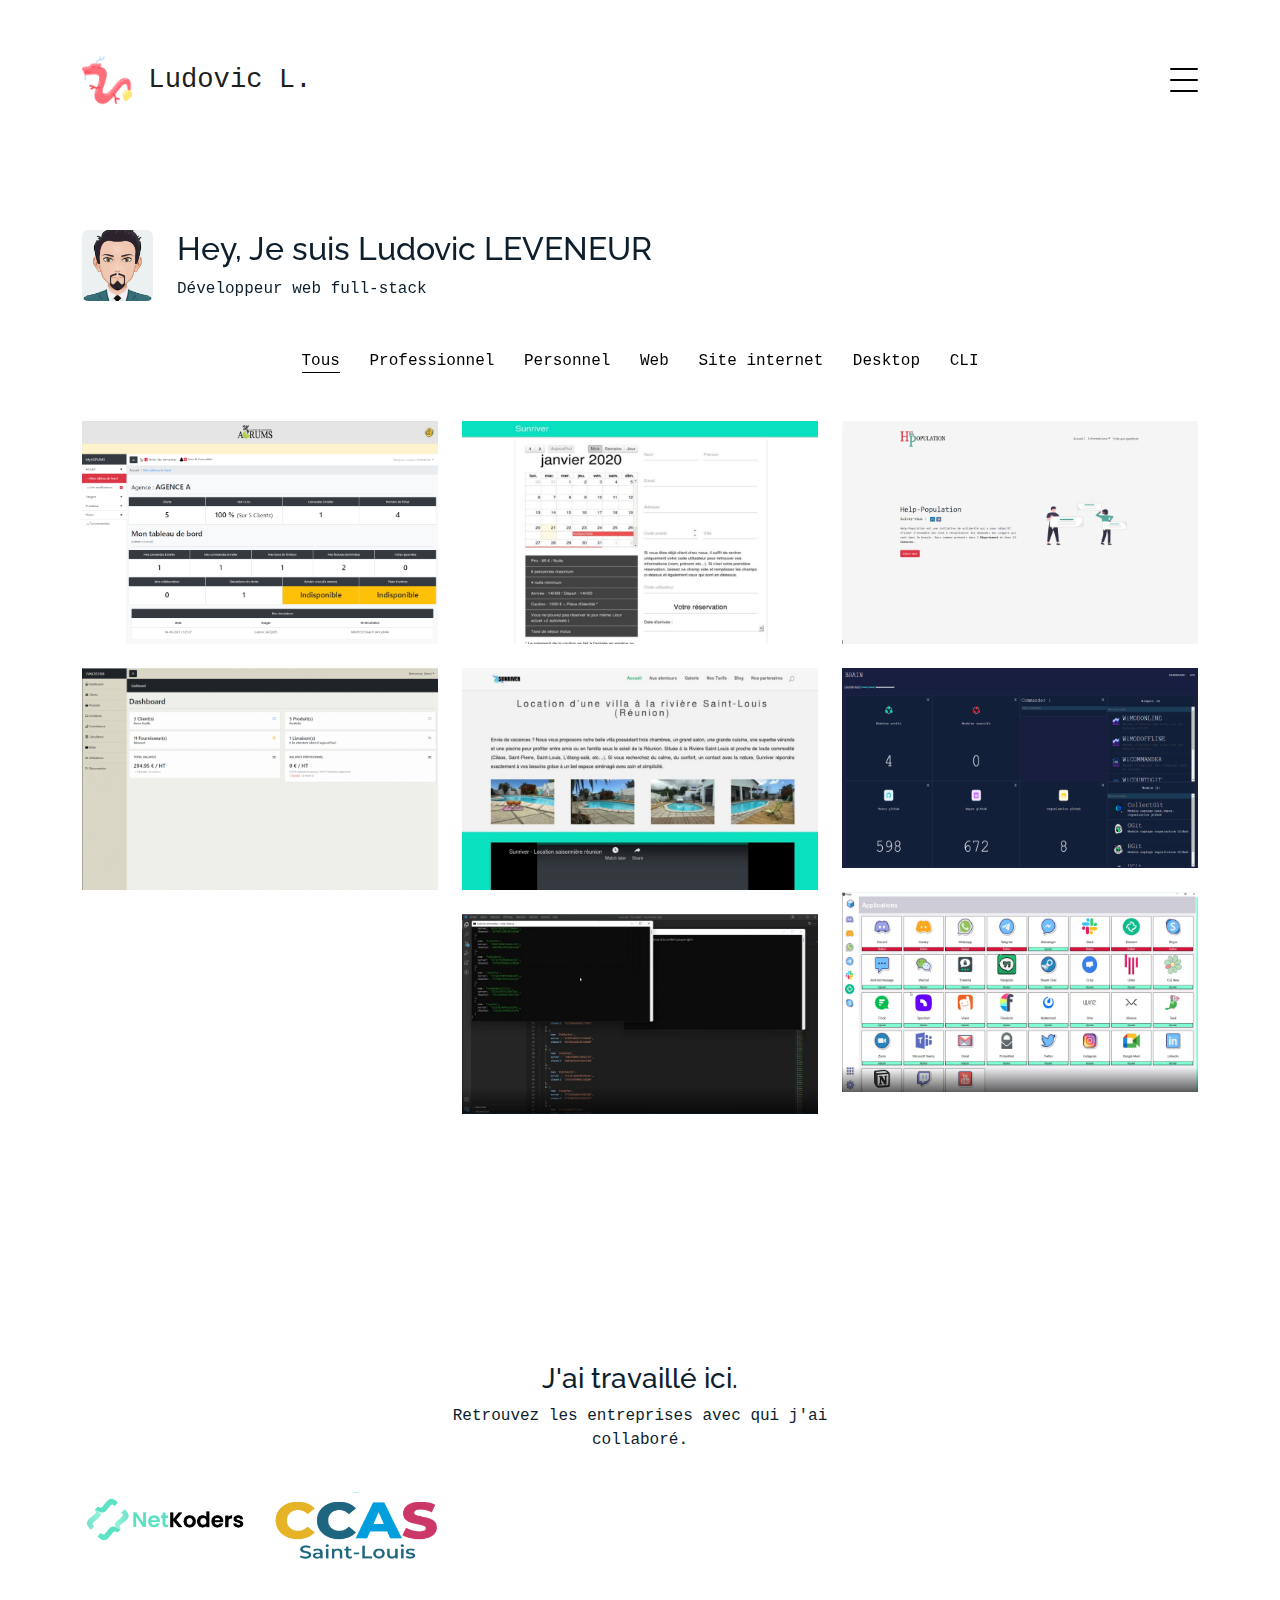
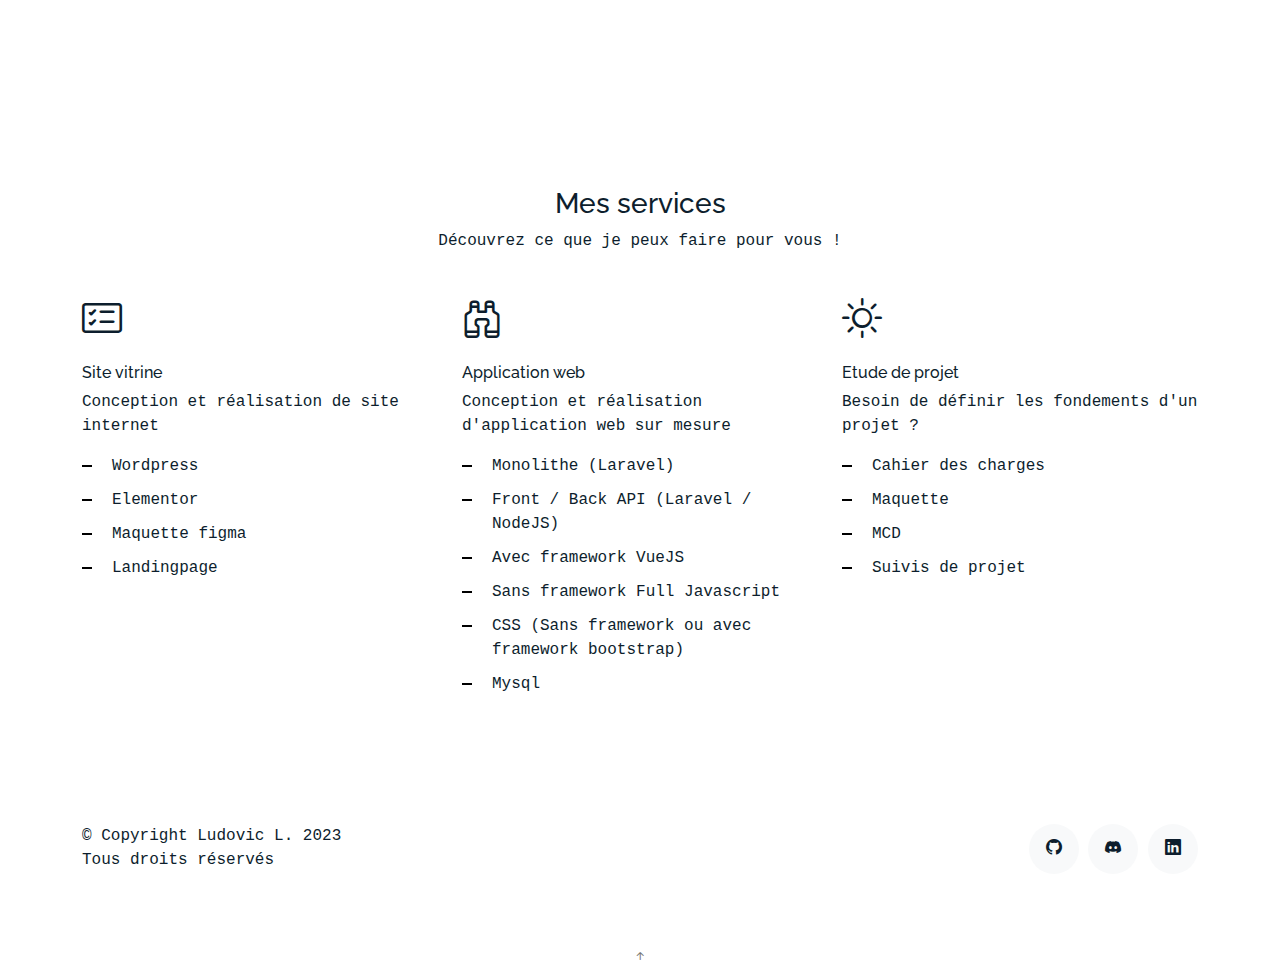
<file: index.html>
<!DOCTYPE html>
<html lang="en">

<head>
  <meta charset="utf-8">
  <meta content="width=device-width, initial-scale=1.0" name="viewport">

  <title>Ludovic L. - Développeur web fullstack à la réunion</title>
  <meta content="Développeur web fullstack passionnée par les nouvelles technologies." name="description">
  <meta content="" name="keywords">

  <!-- Favicons -->
  <link href="assets/img/favicon.png" rel="icon">
  <link href="assets/img/apple-touch-icon.png" rel="apple-touch-icon">

  <!-- Google Fonts -->
  <link href="https://fonts.googleapis.com/css?family=https://fonts.googleapis.com/css?family=Inconsolata:400,500,600,700|Raleway:400,400i,500,500i,600,600i,700,700i" rel="stylesheet">

  <!-- Vendor CSS Files -->
  <link href="assets/vendor/aos/aos.css" rel="stylesheet">
  <link href="assets/vendor/bootstrap/css/bootstrap.min.css" rel="stylesheet">
  <link href="assets/vendor/bootstrap-icons/bootstrap-icons.css" rel="stylesheet">
  <link href="assets/vendor/swiper/swiper-bundle.min.css" rel="stylesheet">

  <!-- Template Main CSS File -->
  <link href="assets/css/style.css" rel="stylesheet">

  <!-- =======================================================
  * Template Name: MyPortfolio - v4.10.0
  * Template URL: https://bootstrapmade.com/myportfolio-bootstrap-portfolio-website-template/
  * Author: BootstrapMade.com
  * License: https://bootstrapmade.com/license/
  ======================================================== -->
</head>

<body>

  <!-- ======= Navbar ======= -->
  <div class="collapse navbar-collapse custom-navmenu" id="main-navbar">
    <div class="container py-2 py-md-5">
      <div class="row align-items-start">
        <div class="col-md-2">
          <ul class="custom-menu">
            <li class="active"><a href="index.html">Accueil</a></li>
            <li><a href="about.html">A propos</a></li>
            <!-- <li><a href="services.html">Services</a></li>
            <li><a href="works.html">Works</a></li>
            <li><a href="contact.html">Contact</a></li> -->
          </ul>
        </div>
        <div class="col-md-10 d-none d-md-block">
          <h3>Recrutez-nous !</h3>
          <p>Je travaille actuellement pour l'entreprise Netkoders 🚀 et nous sommes disponibles pour travailler sur vos projets.
            N'hésitez pas à me contacter sur <a href="https://www.linkedin.com/in/ludovic-leveneur-26117817b/" target="_blank">LinkedIn</a> pour en discuter.
          </p>
        </div>
      </div>

    </div>
  </div>

  <nav class="navbar navbar-light custom-navbar">
    <div class="container">
      <a class="navbar-brand" href="index.html"><img src="/assets/img/logo-dragon.png" width="50" alt=""> Ludovic L.</a>
      <a href="#" class="burger" data-bs-toggle="collapse" data-bs-target="#main-navbar">
        <span></span>
      </a>
    </div>
  </nav>

  <main id="main">

    <!-- ======= Works Section ======= -->
    <section class="section site-portfolio">
      <div class="container">
        <div class="row mb-5 align-items-center">
          <div class="col-md-1">
              <img src="/assets/img/profil.png" class="rounded img-fluid" alt="">
          </div>
          <div class="col-md-11 col-lg-6 mb-4 mb-lg-0" data-aos="fade-up">
            <h2>Hey, Je suis Ludovic LEVENEUR</h2>
            <p class="mb-0">Développeur web full-stack</p>
          </div>
        </div>
        <div class="row mb-5">
          <div class="col-md-12 col-lg-12 text-start text-lg-center" data-aos="fade-up" data-aos-delay="100">
            <div id="filters" class="filters">
              <a href="#" data-filter="*" class="active">Tous</a>
              <a href="#" data-filter=".pro">Professionnel</a>
              <a href="#" data-filter=".perso">Personnel</a>
              <a href="#" data-filter=".web">Web</a>
              <a href="#" data-filter=".site">Site internet</a>
              <a href="#" data-filter=".desktop">Desktop</a>
              <a href="#" data-filter=".cli">CLI</a>
            </div>
          </div>
        </div>
        <div id="portfolio-grid" class="row no-gutter" data-aos="fade-up" data-aos-delay="200">
          <div class="item web pro col-sm-6 col-md-4 col-lg-4 mb-4">
            <a href="#" class="item-wrap fancybox">
              <div class="work-info">
                <h3>AGRUMS</h3>
                <span>Application web</span>
              </div>
              <img class="img-fluid" src="assets/img/application-agrums.png">
            </a>
          </div>
          <div class="item web pro col-sm-6 col-md-4 col-lg-4 mb-4">
            <a href="#" class="item-wrap fancybox">
              <div class="work-info">
                <h3>Réservation location saisonnière</h3>
                <span>Application web</span>
              </div>
              <img class="img-fluid" src="assets/img/application-reservation-sunriver-location-saisonniere.jpg">
            </a>
          </div>
          <div class="item web perso col-sm-6 col-md-4 col-lg-4 mb-4">
            <a href="#" class="item-wrap fancybox">
              <div class="work-info">
                <h3>Help-Population</h3>
                <span>Application web</span>
              </div>
              <img class="img-fluid" src="assets/img/application-help-population.png">
            </a>
          </div>
          <div class="item site pro col-sm-6 col-md-4 col-lg-4 mb-4">
            <a href="#" class="item-wrap fancybox">
              <div class="work-info">
                <h3>Sunriver - Location saisonnière</h3>
                <span>Site internet</span>
              </div>
              <img class="img-fluid" src="assets/img/sunriver-location-saisonniere.jpg">
            </a>
          </div>
          <div class="item web perso col-sm-6 col-md-4 col-lg-4 mb-4">
            <a href="#" class="item-wrap fancybox">
              <div class="work-info">
                <h3>Brain - Cerveau numérique</h3>
                <span>Application web</span>
              </div>
              <img class="img-fluid" src="assets/img/application-brain.png">
            </a>
          </div>
          <div class="item web perso col-sm-6 col-md-4 col-lg-4 mb-4">
            <a href="#" class="item-wrap fancybox">
              <div class="work-info">
                <h3>DistBoisson</h3>
                <span>Application web</span>
              </div>
              <img class="img-fluid" src="assets/img/lvndistrib_wallpaper-1024x515.png">
            </a>
          </div>
          <div class="item desktop perso col-sm-6 col-md-4 col-lg-4 mb-4">
            <a href="#" class="item-wrap fancybox">
              <div class="work-info">
                <h3>Kube</h3>
                <span>Application desktop</span>
              </div>
              <img class="img-fluid" src="assets/img/application-kube.png">
            </a>
          </div>
          <div class="item cli perso col-sm-6 col-md-4 col-lg-4 mb-4">
            <a href="#" class="item-wrap fancybox">
              <div class="work-info">
                <h3>Discord Self Bot</h3>
                <span>Application ligne de commande</span>
              </div>
              <img class="img-fluid" src="assets/img/application-discordselfbot.png">
            </a>
          </div>
        </div>
      </div>
    </section><!-- End  Works Section -->

    <!-- ======= Clients Section ======= -->
    <section class="section">
      <div class="container">
        <div class="row justify-content-center text-center mb-4">
          <div class="col-5">
            <h3 class="h3 heading">J'ai travaillé ici.</h3>
            <p>Retrouvez les entreprises avec qui j'ai collaboré.</p>
          </div>
        </div>
        <div class="row">
          <div class="col-6 col-sm-4 col-md-2">
            <a href="#" class="client-logo"><img src="assets/img/logo-netkoders.png" alt="Image" class="img-fluid"></a>
          </div>
          <div class="col-6 col-sm-4 col-md-2">
            <a href="#" class="client-logo"><img src="assets/img/logo-ccas.png" alt="Image" class="img-fluid"></a>
          </div>
        </div>
      </div>
    </section><!-- End Clients Section -->

    <!-- ======= Services Section ======= -->
    <section class="section services">
      <div class="container">
        <div class="row justify-content-center text-center mb-4">
          <div class="col-5">
            <h3 class="h3 heading">Mes services</h3>
            <p>Découvrez ce que je peux faire pour vous !</p>
          </div>
        </div>
        <div class="row">

          <div class="col-12 col-sm-6 col-md-6 col-lg-4">
            <i class="bi bi-card-checklist"></i>
            <h4 class="h4 mb-2">Site vitrine</h4>
            <p>Conception et réalisation de site internet</p>
            <ul class="list-unstyled list-line">
              <li>Wordpress</li>
              <li>Elementor</li>
              <li>Maquette figma</li>
              <li>Landingpage</li>
            </ul>
          </div>
          <div class="col-12 col-sm-6 col-md-6 col-lg-4">
            <i class="bi bi-binoculars"></i>
            <h4 class="h4 mb-2">Application web</h4>
            <p>Conception et réalisation d'application web sur mesure</p>
            <ul class="list-unstyled list-line">
              <li>Monolithe (Laravel)</li>
              <li>Front / Back API (Laravel / NodeJS)</li>
              <li>Avec framework VueJS</li>
              <li>Sans framework Full Javascript</li>
              <li>CSS (Sans framework ou avec framework bootstrap)</li>
              <li>Mysql</li>
            </ul>
          </div>
          <div class="col-12 col-sm-6 col-md-6 col-lg-4">
            <i class="bi bi-brightness-high"></i>
            <h4 class="h4 mb-2">Etude de projet</h4>
            <p>Besoin de définir les fondements d'un projet ?</p>
            <ul class="list-unstyled list-line">
              <li>Cahier des charges</li>
              <li>Maquette</li>
              <li>MCD</li>
              <li>Suivis de projet</li>
            </ul>
          </div>
        </div>
      </div>
    </section><!-- End Services Section -->

    <!-- ======= Testimonials Section ======= 
    <section class="section pt-0">
      <div class="container">

        <div class="testimonials-slider swiper" data-aos="fade-up" data-aos-delay="100">
          <div class="swiper-wrapper">

            <div class="swiper-slide">
              <div class="testimonial-wrap">
                <div class="testimonial">
                  <img src="assets/img/person_1.jpg" alt="Image" class="img-fluid">
                  <blockquote>
                    <p>Lorem ipsum dolor sit amet consectetur adipisicing elit. Quisquam necessitatibus incidunt ut officiis
                      explicabo inventore.</p>
                  </blockquote>
                  <p>&mdash; Jean Hicks</p>
                </div>
              </div>
            </div>

            <div class="swiper-slide">
              <div class="testimonial-wrap">
                <div class="testimonial">
                  <img src="assets/img/person_2.jpg" alt="Image" class="img-fluid">
                  <blockquote>
                    <p>Lorem ipsum dolor sit amet consectetur adipisicing elit. Quisquam necessitatibus incidunt ut officiis
                      explicabo inventore.</p>
                  </blockquote>
                  <p>&mdash; Chris Stanworth</p>
                </div>
              </div>
            </div>

          </div>
          <div class="swiper-pagination"></div>
        </div>

      </div>
    </section> -->

  </main><!-- End #main -->

  <!-- ======= Footer ======= -->
  <footer class="footer" role="contentinfo">
    <div class="container">
      <div class="row">
        <div class="col-sm-6">
          <p class="mb-1">&copy; Copyright Ludovic L. 2023 <br> Tous droits réservés</p>
        </div>
        <div class="col-sm-6 social text-md-end">
          <!-- <a href="#"><span class="bi bi-twitter"></span></a>
          <a href="#"><span class="bi bi-facebook"></span></a>
          <a href="#"><span class="bi bi-instagram"></span></a>-->
          <a href="https://github.com/lleveneur" target="_blank"><span class="bi bi-github"></span></a>
          <a href="https://discord.gg/FzQWyTD8fN" target="_blank"><span class="bi bi-discord"></span></a>
          <a href="https://www.linkedin.com/in/ludovic-leveneur-26117817b/" target="_blank"><span class="bi bi-linkedin"></span></a>
        </div>
      </div>
    </div>
  </footer>

  <a href="#" class="back-to-top d-flex align-items-center justify-content-center"><i class="bi bi-arrow-up-short"></i></a>

  <!-- Vendor JS Files -->
  <script src="assets/vendor/aos/aos.js"></script>
  <script src="assets/vendor/bootstrap/js/bootstrap.bundle.min.js"></script>
  <script src="assets/vendor/isotope-layout/isotope.pkgd.min.js"></script>
  <script src="assets/vendor/swiper/swiper-bundle.min.js"></script>
  <script src="assets/vendor/php-email-form/validate.js"></script>

  <!-- Template Main JS File -->
  <script src="assets/js/main.js"></script>

</body>

</html>
</file>
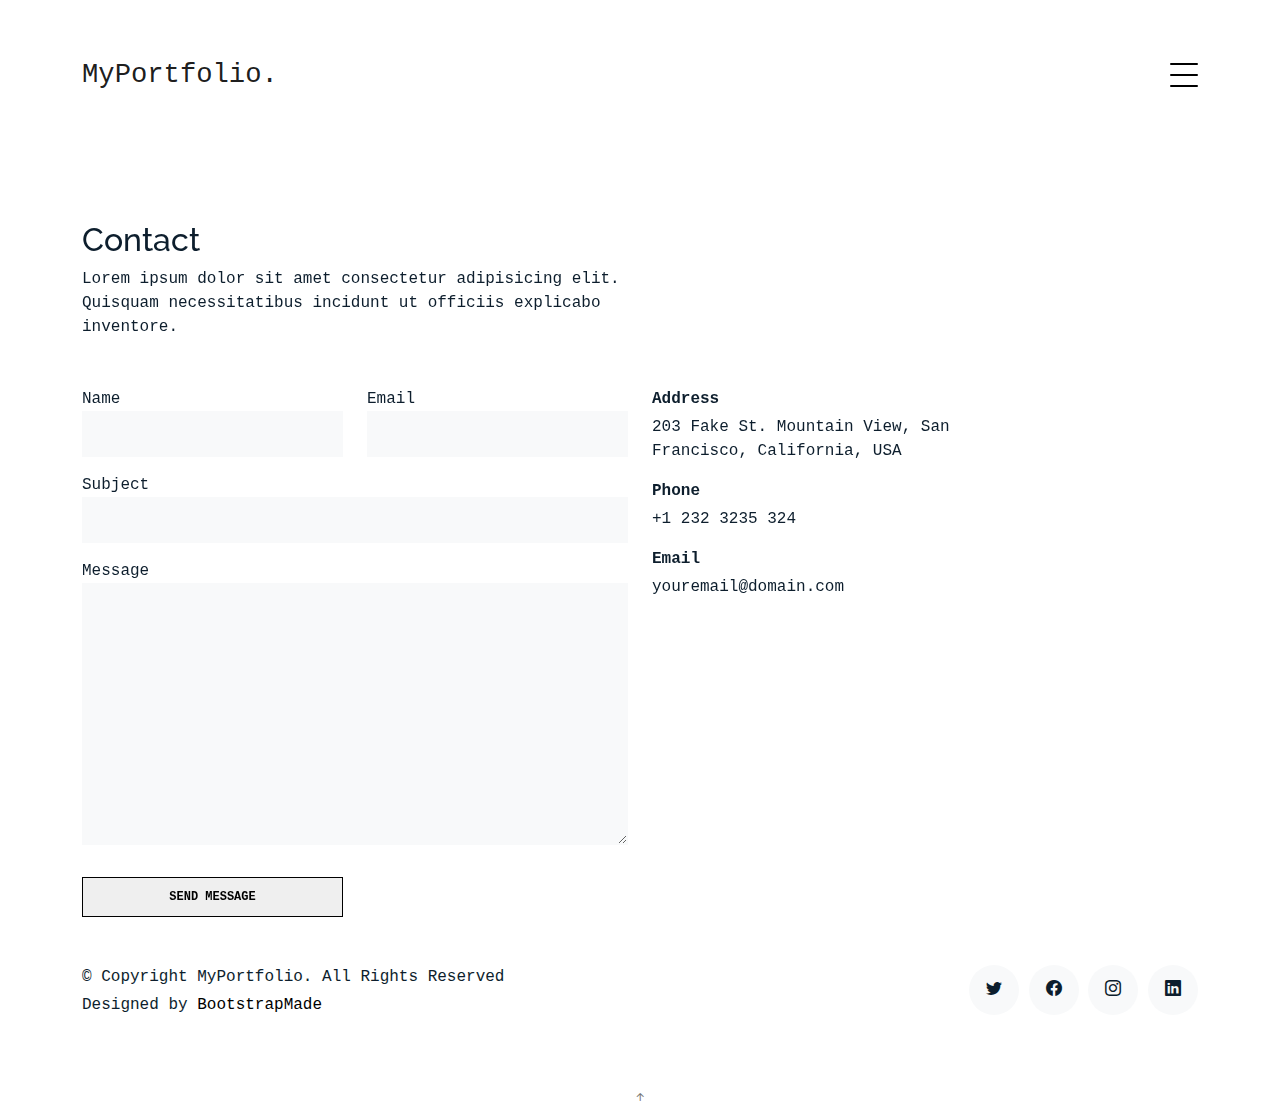
<file: contact.html>
<!DOCTYPE html>
<html lang="en">

<head>
  <meta charset="utf-8">
  <meta content="width=device-width, initial-scale=1.0" name="viewport">

  <title>MyPortfolio Bootstrap Template - Contact</title>
  <meta content="" name="description">
  <meta content="" name="keywords">

  <!-- Favicons -->
  <link href="assets/img/favicon.png" rel="icon">
  <link href="assets/img/apple-touch-icon.png" rel="apple-touch-icon">

  <!-- Google Fonts -->
  <link href="https://fonts.googleapis.com/css?family=https://fonts.googleapis.com/css?family=Inconsolata:400,500,600,700|Raleway:400,400i,500,500i,600,600i,700,700i" rel="stylesheet">

  <!-- Vendor CSS Files -->
  <link href="assets/vendor/aos/aos.css" rel="stylesheet">
  <link href="assets/vendor/bootstrap/css/bootstrap.min.css" rel="stylesheet">
  <link href="assets/vendor/bootstrap-icons/bootstrap-icons.css" rel="stylesheet">
  <link href="assets/vendor/swiper/swiper-bundle.min.css" rel="stylesheet">

  <!-- Template Main CSS File -->
  <link href="assets/css/style.css" rel="stylesheet">

  <!-- =======================================================
  * Template Name: MyPortfolio - v4.10.0
  * Template URL: https://bootstrapmade.com/myportfolio-bootstrap-portfolio-website-template/
  * Author: BootstrapMade.com
  * License: https://bootstrapmade.com/license/
  ======================================================== -->
</head>

<body>

  <!-- ======= Navbar ======= -->
  <div class="collapse navbar-collapse custom-navmenu" id="main-navbar">
    <div class="container py-2 py-md-5">
      <div class="row align-items-start">
        <div class="col-md-2">
          <ul class="custom-menu">
            <li><a href="index.html">Home</a></li>
            <li><a href="about.html">About Me</a></li>
            <li><a href="services.html">Services</a></li>
            <li><a href="works.html">Works</a></li>
            <li class="active"><a href="contact.html">Contact</a></li>
          </ul>
        </div>
        <div class="col-md-6 d-none d-md-block  mr-auto">
          <div class="tweet d-flex">
            <span class="bi bi-twitter text-white mt-2 mr-3"></span>
            <div>
              <p><em>Lorem ipsum dolor sit amet consectetur adipisicing elit. Quisquam necessitatibus incidunt ut officiis explicabo inventore. <br> <a href="#">t.co/v82jsk</a></em></p>
            </div>
          </div>
        </div>
        <div class="col-md-4 d-none d-md-block">
          <h3>Hire Me</h3>
          <p>Lorem ipsum dolor sit amet consectetur adipisicing elit. Quisquam necessitatibus incidunt ut officiisexplicabo inventore. <br> <a href="#">myemail@gmail.com</a></p>
        </div>
      </div>

    </div>
  </div>

  <nav class="navbar navbar-light custom-navbar">
    <div class="container">
      <a class="navbar-brand" href="index.html">MyPortfolio.</a>
      <a href="#" class="burger" data-bs-toggle="collapse" data-bs-target="#main-navbar">
        <span></span>
      </a>
    </div>
  </nav>

  <main id="main">

    <section class="section pb-5">
      <div class="container">

        <div class="row mb-5 align-items-end">
          <div class="col-md-6" data-aos="fade-up">
            <h2>Contact</h2>
            <p class="mb-0">Lorem ipsum dolor sit amet consectetur adipisicing elit. Quisquam necessitatibus incidunt ut
              officiis explicabo inventore.
            </p>
          </div>

        </div>

        <div class="row">
          <div class="col-md-6 mb-5 mb-md-0" data-aos="fade-up">

            <form action="forms/contact.php" method="post" role="form" class="php-email-form">

              <div class="row gy-3">
                <div class="col-md-6 form-group">
                  <label for="name">Name</label>
                  <input type="text" name="name" class="form-control" id="name" required>
                </div>
                <div class="col-md-6 form-group">
                  <label for="name">Email</label>
                  <input type="email" class="form-control" name="email" id="email" required>
                </div>
                <div class="col-md-12 form-group">
                  <label for="name">Subject</label>
                  <input type="text" class="form-control" name="subject" id="subject" required>
                </div>
                <div class="col-md-12 form-group">
                  <label for="name">Message</label>
                  <textarea class="form-control" name="message" cols="30" rows="10" required></textarea>
                </div>

                <div class="col-md-12 my-3">
                  <div class="loading">Loading</div>
                  <div class="error-message"></div>
                  <div class="sent-message">Your message has been sent. Thank you!</div>
                </div>

                <div class="col-md-6 mt-0 form-group">
                  <input type="submit" class="readmore d-block w-100" value="Send Message">
                </div>
              </div>

            </form>

          </div>

          <div class="col-md-4 ml-auto order-2" data-aos="fade-up">
            <ul class="list-unstyled">
              <li class="mb-3">
                <strong class="d-block mb-1">Address</strong>
                <span>203 Fake St. Mountain View, San Francisco, California, USA</span>
              </li>
              <li class="mb-3">
                <strong class="d-block mb-1">Phone</strong>
                <span>+1 232 3235 324</span>
              </li>
              <li class="mb-3">
                <strong class="d-block mb-1">Email</strong>
                <span>youremail@domain.com</span>
              </li>
            </ul>
          </div>

        </div>

      </div>

    </section>

  </main><!-- End #main -->

  <!-- ======= Footer ======= -->
  <footer class="footer" role="contentinfo">
    <div class="container">
      <div class="row">
        <div class="col-sm-6">
          <p class="mb-1">&copy; Copyright MyPortfolio. All Rights Reserved</p>
          <div class="credits">
            <!--
            All the links in the footer should remain intact.
            You can delete the links only if you purchased the pro version.
            Licensing information: https://bootstrapmade.com/license/
            Purchase the pro version with working PHP/AJAX contact form: https://bootstrapmade.com/buy/?theme=MyPortfolio
          -->
            Designed by <a href="https://bootstrapmade.com/">BootstrapMade</a>
          </div>
        </div>
        <div class="col-sm-6 social text-md-end">
          <a href="#"><span class="bi bi-twitter"></span></a>
          <a href="#"><span class="bi bi-facebook"></span></a>
          <a href="#"><span class="bi bi-instagram"></span></a>
          <a href="#"><span class="bi bi-linkedin"></span></a>
        </div>
      </div>
    </div>
  </footer>

  <a href="#" class="back-to-top d-flex align-items-center justify-content-center"><i class="bi bi-arrow-up-short"></i></a>

  <!-- Vendor JS Files -->
  <script src="assets/vendor/aos/aos.js"></script>
  <script src="assets/vendor/bootstrap/js/bootstrap.bundle.min.js"></script>
  <script src="assets/vendor/isotope-layout/isotope.pkgd.min.js"></script>
  <script src="assets/vendor/swiper/swiper-bundle.min.js"></script>
  <script src="assets/vendor/php-email-form/validate.js"></script>

  <!-- Template Main JS File -->
  <script src="assets/js/main.js"></script>

</body>

</html>
</file>
<file: assets/css/style.css>
/**
* Template Name: MyPortfolio - v4.10.0
* Template URL: https://bootstrapmade.com/myportfolio-bootstrap-portfolio-website-template/
* Author: BootstrapMade.com
* License: https://bootstrapmade.com/license/
*/

/*--------------------------------------------------------------
# General
--------------------------------------------------------------*/
body {
  font-family: "Inconsolata", monospace;
  color: #0d1e2d;
}

a {
  color: #777;
  text-decoration: none;
}

a:hover {
  color: #000;
}

h1,
h2,
h3,
h4,
h5,
h6,
.font-heading {
  font-family: "Raleway", sans-serif;
}

.section {
  padding: 7rem 0;
}

.filters a {
  text-decoration: none;
  color: #000;
  display: inline-block;
  padding-left: 10px;
  padding-right: 10px;
  position: relative;
}

.filters a:hover,
.filters a:focus,
.filters a:active {
  text-decoration: none;
}

.filters a:hover:before {
  content: "";
  position: absolute;
  left: 10px;
  right: 10px;
  bottom: 0;
  height: 1px;
  background-color: #000;
}

.filters a.active {
  color: #000;
}

.filters a.active:before {
  content: "";
  position: absolute;
  left: 10px;
  right: 10px;
  bottom: 0;
  height: 1px;
  background-color: #000;
}

.item {
  border: none;
  margin-bottom: 30px;
}

.item .item-wrap {
  display: block;
  position: relative;
  overflow: hidden;
}

.item .item-wrap:after {
  z-index: 2;
  position: absolute;
  content: "";
  top: 0;
  left: 0;
  right: 0;
  bottom: 0;
  background: rgba(0, 0, 0, 0.4);
  visibility: hidden;
  opacity: 0;
  transition: 0.3s all ease-in-out;
}

.item .item-wrap img {
  transition: 0.3s transform ease;
  transform: scale(1);
}

.item .item-wrap>.work-info {
  position: absolute;
  top: 50%;
  width: 100%;
  text-align: center;
  z-index: 3;
  transform: translateY(-50%);
  color: #fff;
  opacity: 0;
  visibility: hidden;
  margin-top: 20px;
  transition: 0.3s all ease;
}

.item .item-wrap>.work-info h3 {
  font-size: 20px;
  margin-bottom: 0;
}

.item .item-wrap>.work-info span {
  font-size: 14px;
  text-transform: uppercase;
  letter-spacing: 0.2rem;
}

.item .item-wrap:hover {
  text-decoration: none;
}

.item .item-wrap:hover img {
  transform: scale(1.05);
}

.item .item-wrap:hover:after {
  opacity: 1;
  visibility: visible;
}

.item .item-wrap:hover .work-info {
  margin-top: 0px;
  opacity: 1;
  visibility: visible;
}

.testimonial-wrap {
  padding: 50px 50px 80px 50px;
  background: #eceff2;
}

.testimonial-wrap .testimonial {
  text-align: center;
  max-width: 500px;
  margin: 0 auto;
}

.testimonial-wrap .testimonial img {
  border-radius: 50%;
  width: 120px;
  margin: 0 auto 30px auto;
}

.testimonial-wrap .testimonial blockquote p {
  font-size: 20px;
}

.h3 {
  font-size: 20px;
}

.h4 {
  font-size: 16px;
}

.heading {
  font-size: 28px;
}

.readmore {
  display: inline-block;
  border: 1px solid #000;
  padding: 10px 15px;
  font-size: 12px;
  text-transform: uppercase;
  color: #000;
  transition: 0.2s all ease;
  font-weight: 700;
}

.readmore:active,
.readmore:focus,
.readmore:hover {
  outline: none;
}

.readmore:hover {
  color: #fff;
  text-decoration: none;
  background: #000;
}

.testimonials-slider .swiper-pagination {
  margin-top: -60px;
  position: relative;
}

.testimonials-slider .swiper-pagination .swiper-pagination-bullet {
  width: 12px;
  height: 12px;
  background-color: rgba(13, 30, 45, 0.3);
  opacity: 1;
}

.testimonials-slider .swiper-pagination .swiper-pagination-bullet-active {
  background-color: rgba(13, 30, 45, 0.6);
}

.sticky-content {
  position: sticky;
  position: -webkit-sticky;
  top: 0;
  /* required */
}

.list-line li {
  margin-bottom: 10px;
  position: relative;
  padding-left: 30px;
}

.list-line li:before {
  content: "";
  position: absolute;
  left: 0;
  top: 0.7rem;
  width: 10px;
  height: 2px;
  background: #000;
}

.form-control {
  border-radius: 0;
  background: #f8f9fa;
  border: 1px solid transparent;
  padding-top: 10px !important;
  padding-bottom: 10px !important;
}

.form-control:active,
.form-control:focus {
  background: #eff1f4;
  outline: none;
  box-shadow: none;
  border: 1px solid transparent;
}

.custom-progress {
  height: 7px;
  border-radius: 0;
}

.custom-progress .progress-bar {
  background: #000;
}

/* Services */
.services i {
  font-size: 40px;
}

.services h4 {
  padding-top: 10px;
}

/* Contact Form */
.php-email-form .error-message {
  display: none;
  color: #fff;
  background: #ed3c0d;
  text-align: left;
  padding: 15px;
  font-weight: 600;
}

.php-email-form .error-message br+br {
  margin-top: 25px;
}

.php-email-form .sent-message {
  display: none;
  color: #fff;
  background: #18d26e;
  text-align: center;
  padding: 15px;
  font-weight: 600;
}

.php-email-form .loading {
  display: none;
  background: #fff;
  text-align: center;
  padding: 15px;
}

.php-email-form .loading:before {
  content: "";
  display: inline-block;
  border-radius: 50%;
  width: 24px;
  height: 24px;
  margin: 0 10px -6px 0;
  border: 3px solid #18d26e;
  border-top-color: #eee;
  -webkit-animation: animate-loading 1s linear infinite;
  animation: animate-loading 1s linear infinite;
}

@-webkit-keyframes animate-loading {
  0% {
    transform: rotate(0deg);
  }

  100% {
    transform: rotate(360deg);
  }
}

@keyframes animate-loading {
  0% {
    transform: rotate(0deg);
  }

  100% {
    transform: rotate(360deg);
  }
}

/*--------------------------------------------------------------
# Header
--------------------------------------------------------------*/
/* Custom Navmenu */
.custom-navmenu {
  background: #0d1e2d;
}

.custom-navmenu .custom-menu,
.custom-navmenu .custom-menu li {
  padding: 0;
  margin: 0;
  list-style: none;
}

.custom-navmenu .custom-menu li {
  margin-bottom: 0;
  font-size: 20px;
}

.custom-navmenu .custom-menu li a {
  color: #fff;
  padding: 10px 0 !important;
}

.custom-navmenu .custom-menu li a:hover {
  text-decoration: none;
}

.custom-navmenu .custom-menu li.active a {
  text-decoration: underline;
}

.custom-navmenu h3 {
  font-size: 20px;
  color: #fff;
}

.custom-navmenu p {
  color: rgba(255, 255, 255, 0.6);
}

.custom-navmenu a {
  color: rgba(255, 255, 255, 0.7);
}

.custom-navmenu a:hover {
  color: #fff;
}

/* Custom Navbar */
.custom-navbar {
  padding-top: 50px;
  width: 100%;
}

@media (max-width: 780px) {
  .custom-navbar>.container {
    padding-right: 10px;
    padding-left: 10px;
  }

  .col-5 {
    width: 95% !important;
  }

}

.custom-navbar .navbar-brand {
  font-size: 1.7rem;
}

/* Burger */
.burger {
  width: 28px;
  height: 32px;
  cursor: pointer;
  position: relative;
}

.burger:before,
.burger span,
.burger:after {
  width: 100%;
  height: 2px;
  display: block;
  background: #000;
  border-radius: 2px;
  position: absolute;
  opacity: 1;
}

.burger:before,
.burger:after {
  transition: top 0.35s cubic-bezier(0.23, 1, 0.32, 1), transform 0.35s cubic-bezier(0.23, 1, 0.32, 1), opacity 0.35s cubic-bezier(0.23, 1, 0.32, 1), background-color 1.15s cubic-bezier(0.86, 0, 0.07, 1);
  -webkit-transition: top 0.35s cubic-bezier(0.23, 1, 0.32, 1), -webkit-transform 0.35s cubic-bezier(0.23, 1, 0.32, 1), opacity 0.35s cubic-bezier(0.23, 1, 0.32, 1), background-color 1.15s cubic-bezier(0.86, 0, 0.07, 1);
  content: "";
}

.burger:before {
  top: 4px;
}

.burger span {
  top: 15px;
}

.burger:after {
  top: 26px;
}

/* Hover */
.burger:hover:before {
  top: 7px;
}

.burger:hover:after {
  top: 23px;
}

/* Click */
.burger.active span {
  opacity: 0;
}

.burger.active:before,
.burger.active:after {
  top: 40%;
}

.burger.active:before {
  transform: rotate(45deg);
}

.burger.active:after {
  transform: rotate(-45deg);
}

.burger:focus {
  outline: none;
}

/*--------------------------------------------------------------
# Footer
--------------------------------------------------------------*/
.footer {
  padding: 0 0 4rem 0;
}

.footer a {
  color: #000;
}

.social a {
  display: inline-block;
  width: 50px;
  height: 50px;
  border-radius: 50%;
  background: #f8f9fa;
  position: relative;
  text-align: center;
  color: #0d1e2d;
}

.social a span {
  display: inline-block;
  left: 50%;
  position: absolute;
  top: 50%;
  transform: translate(-50%, -50%);
}

.social a:hover {
  color: #000;
}
</file>
